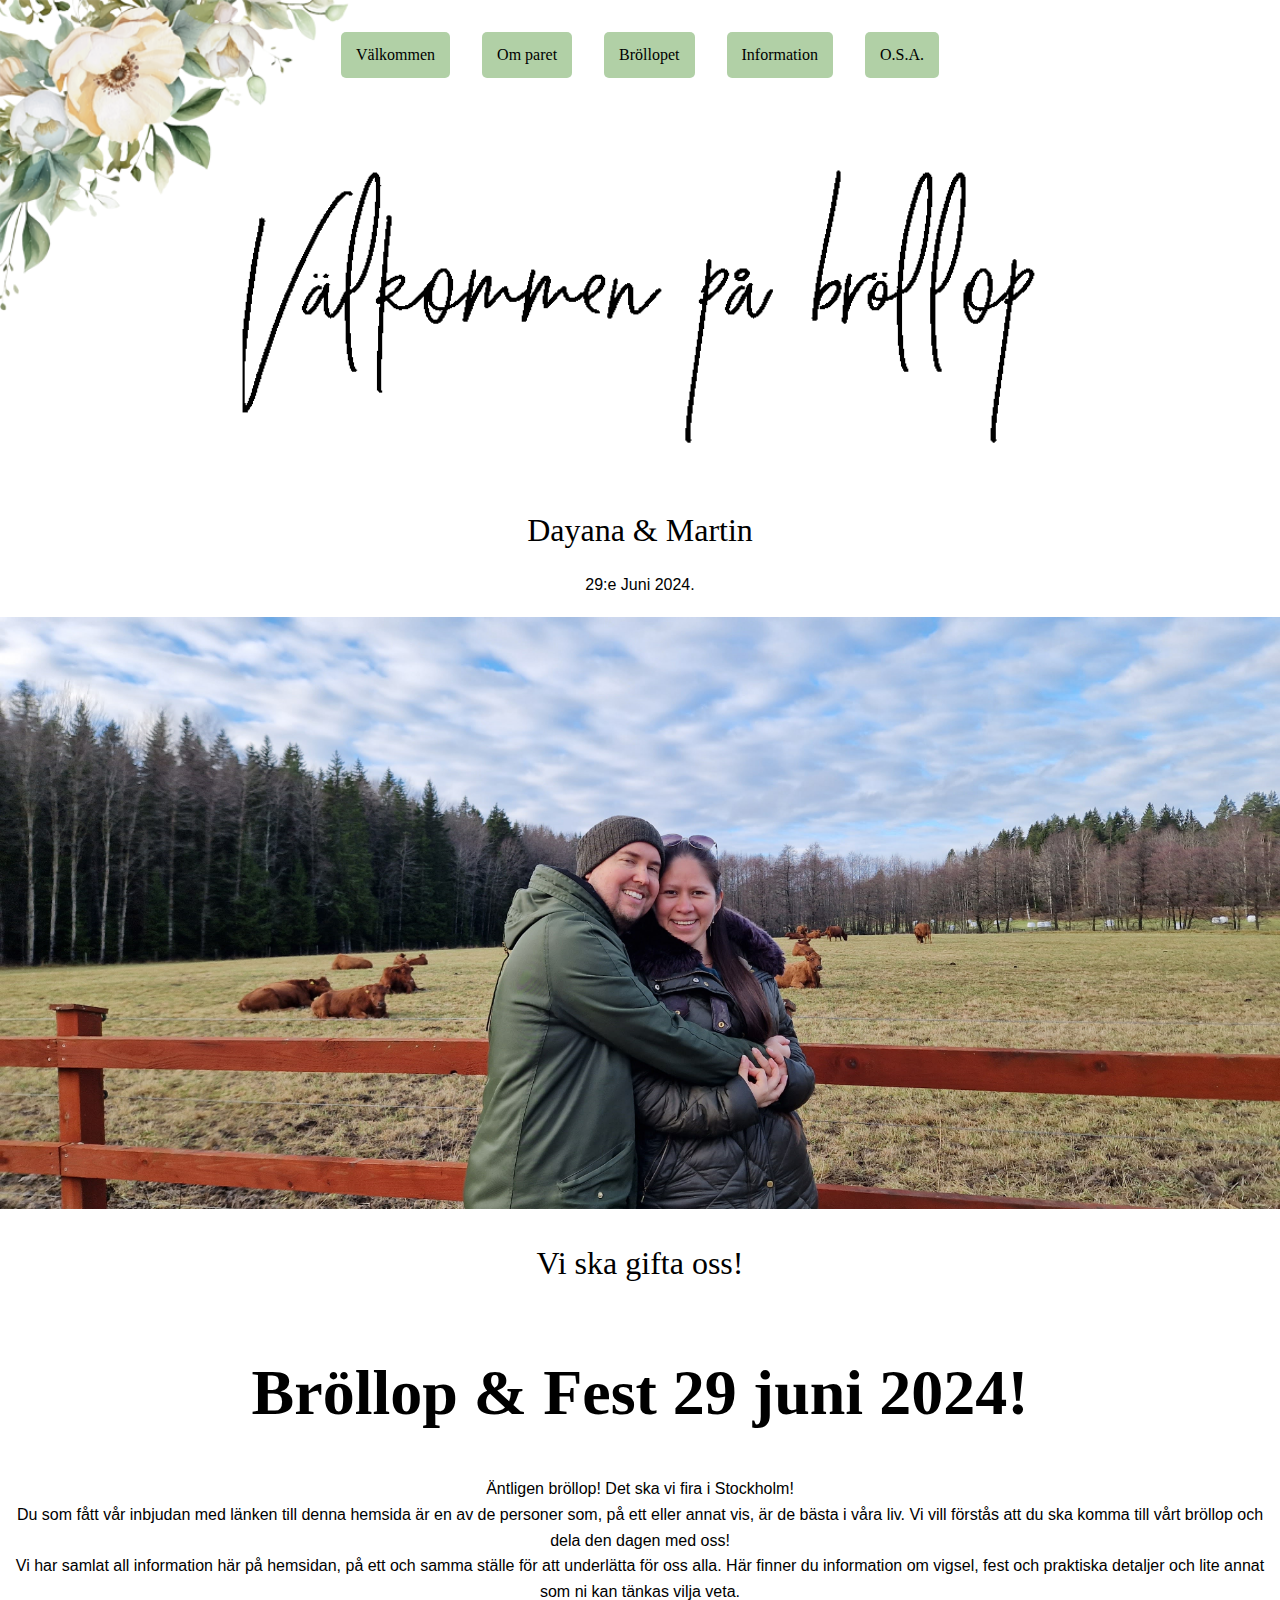
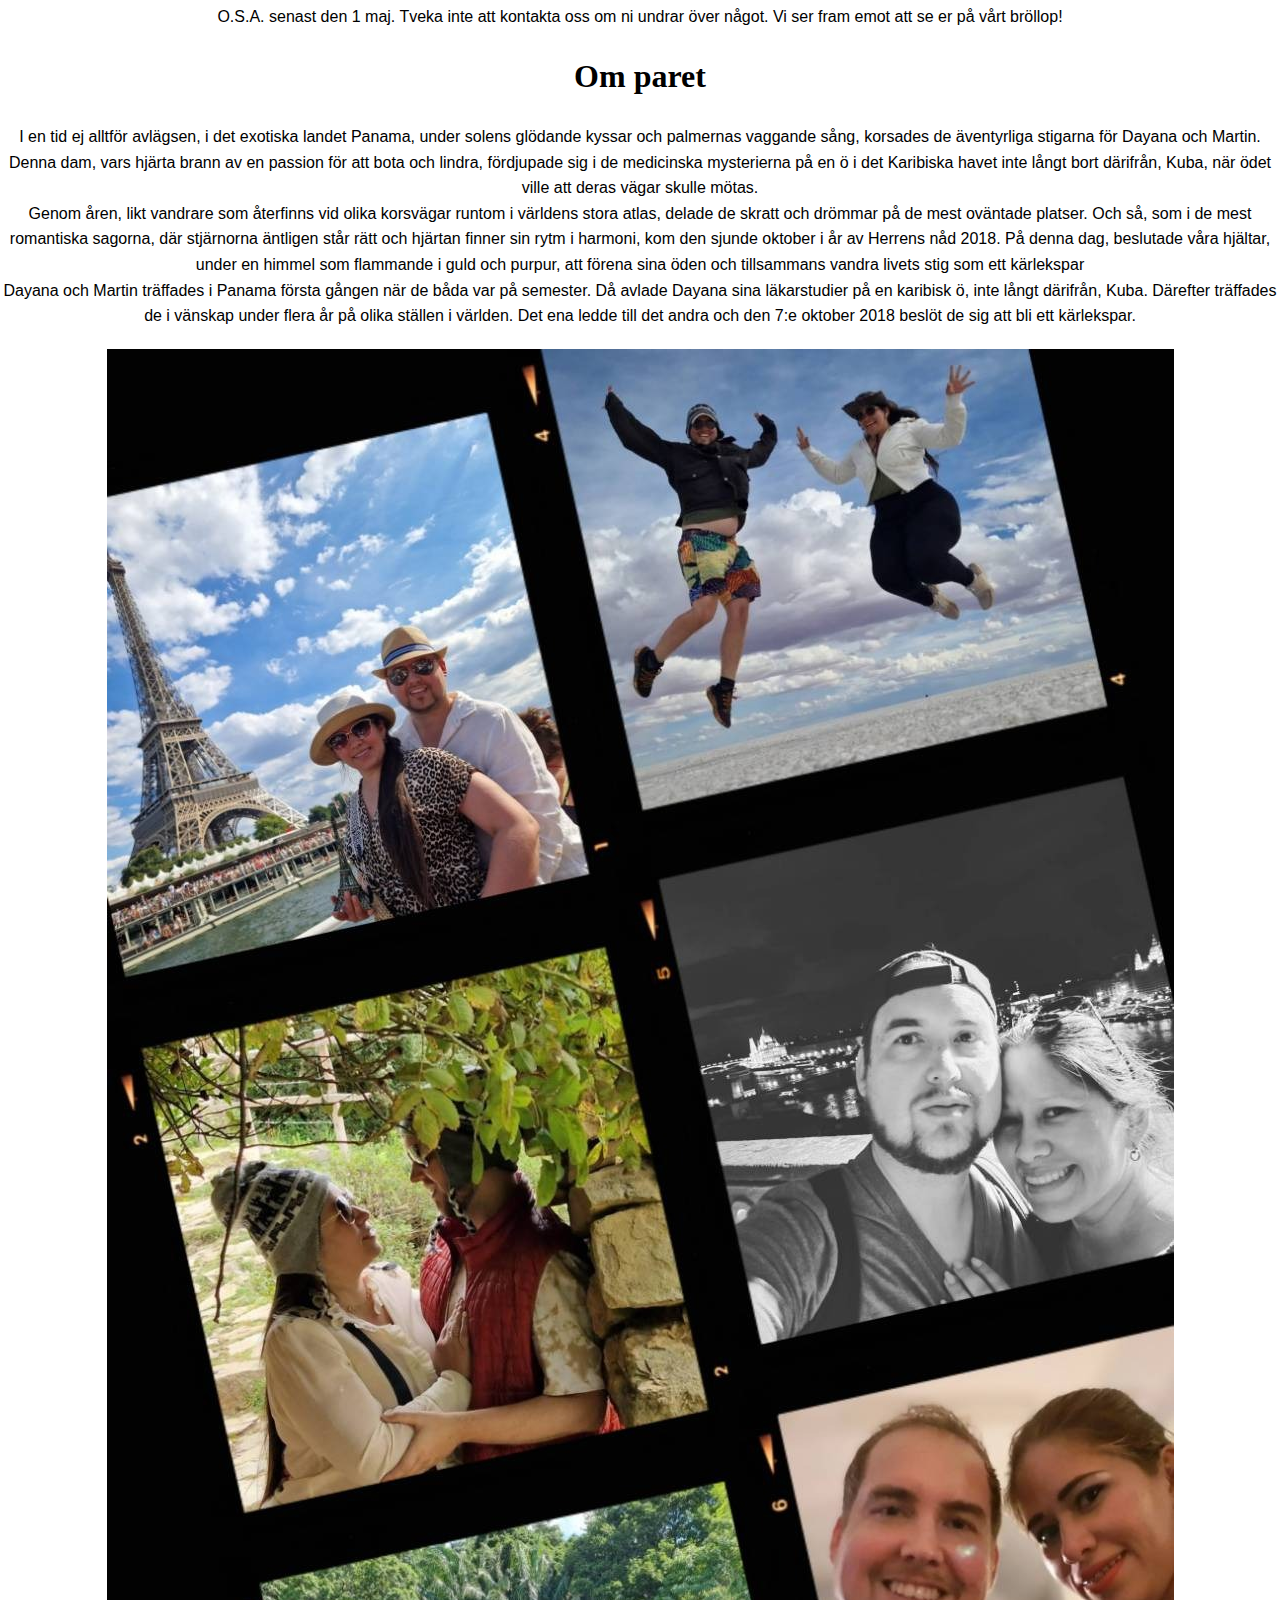
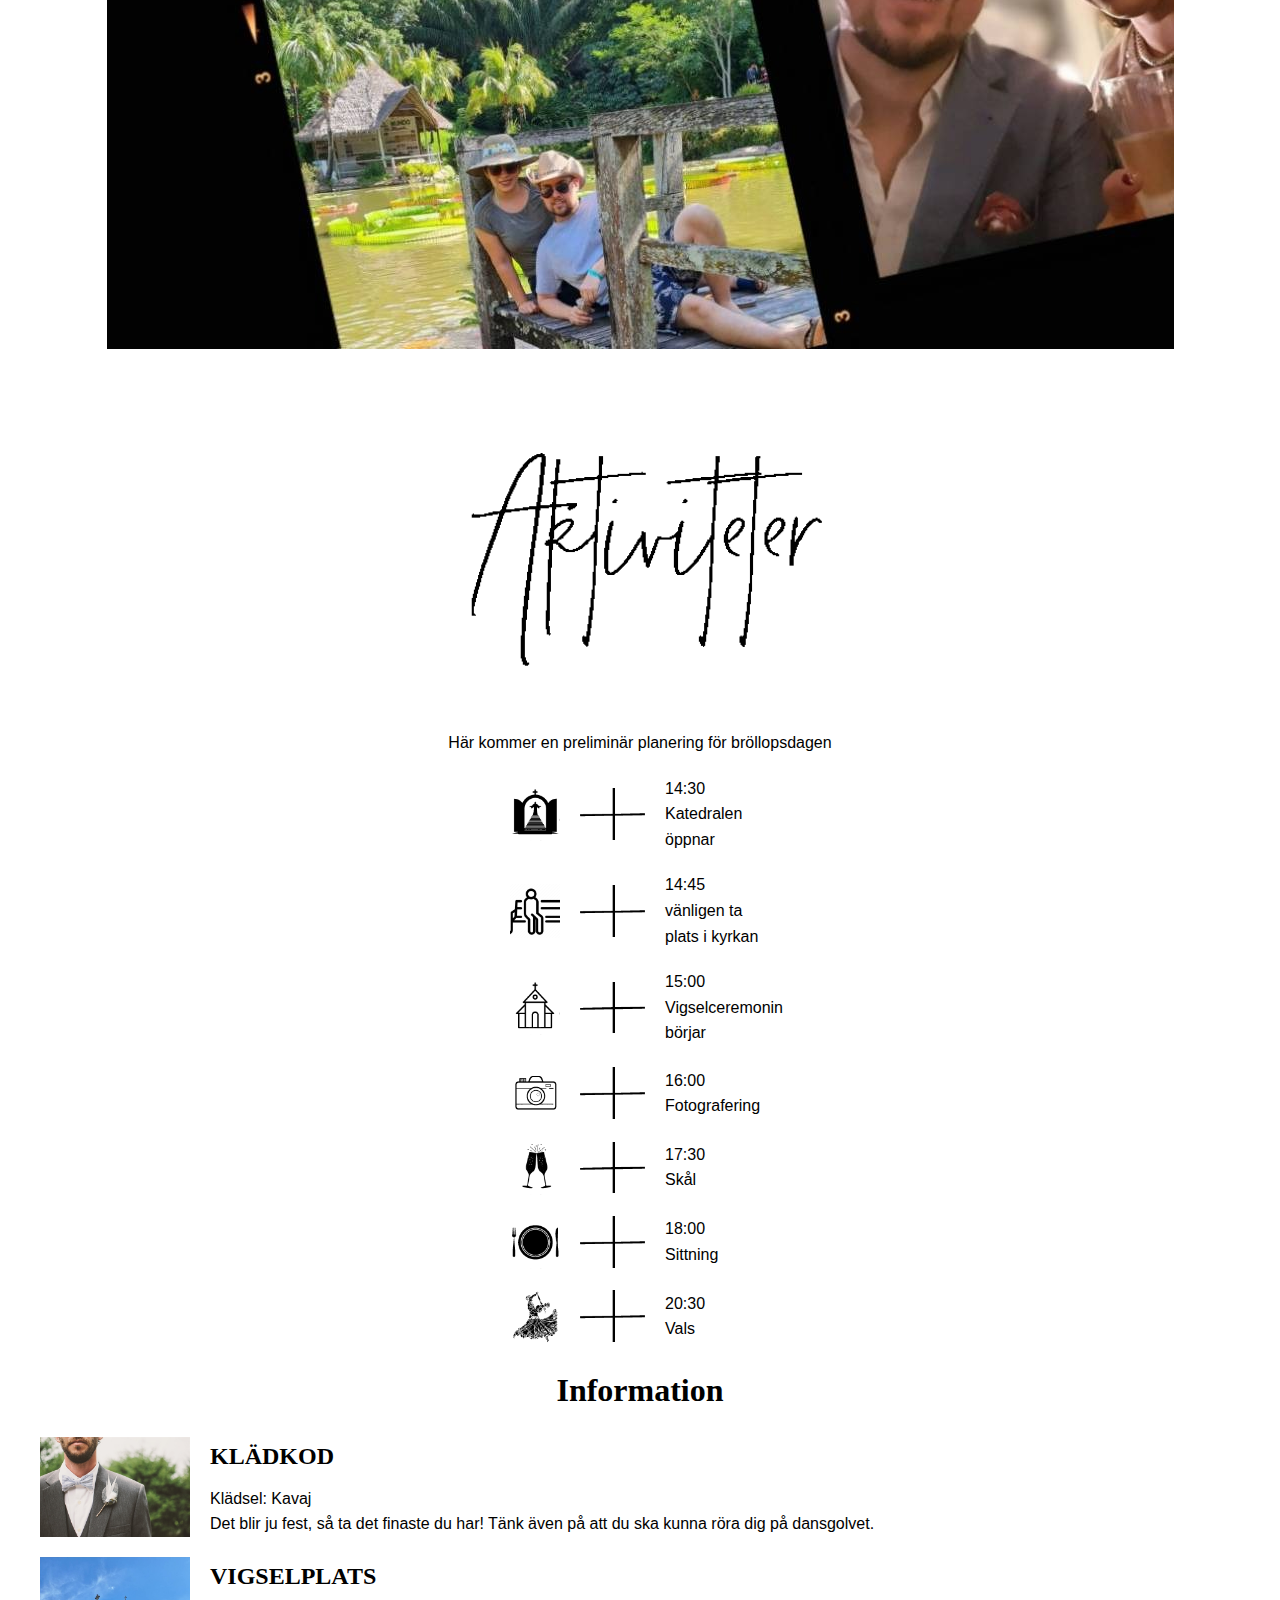
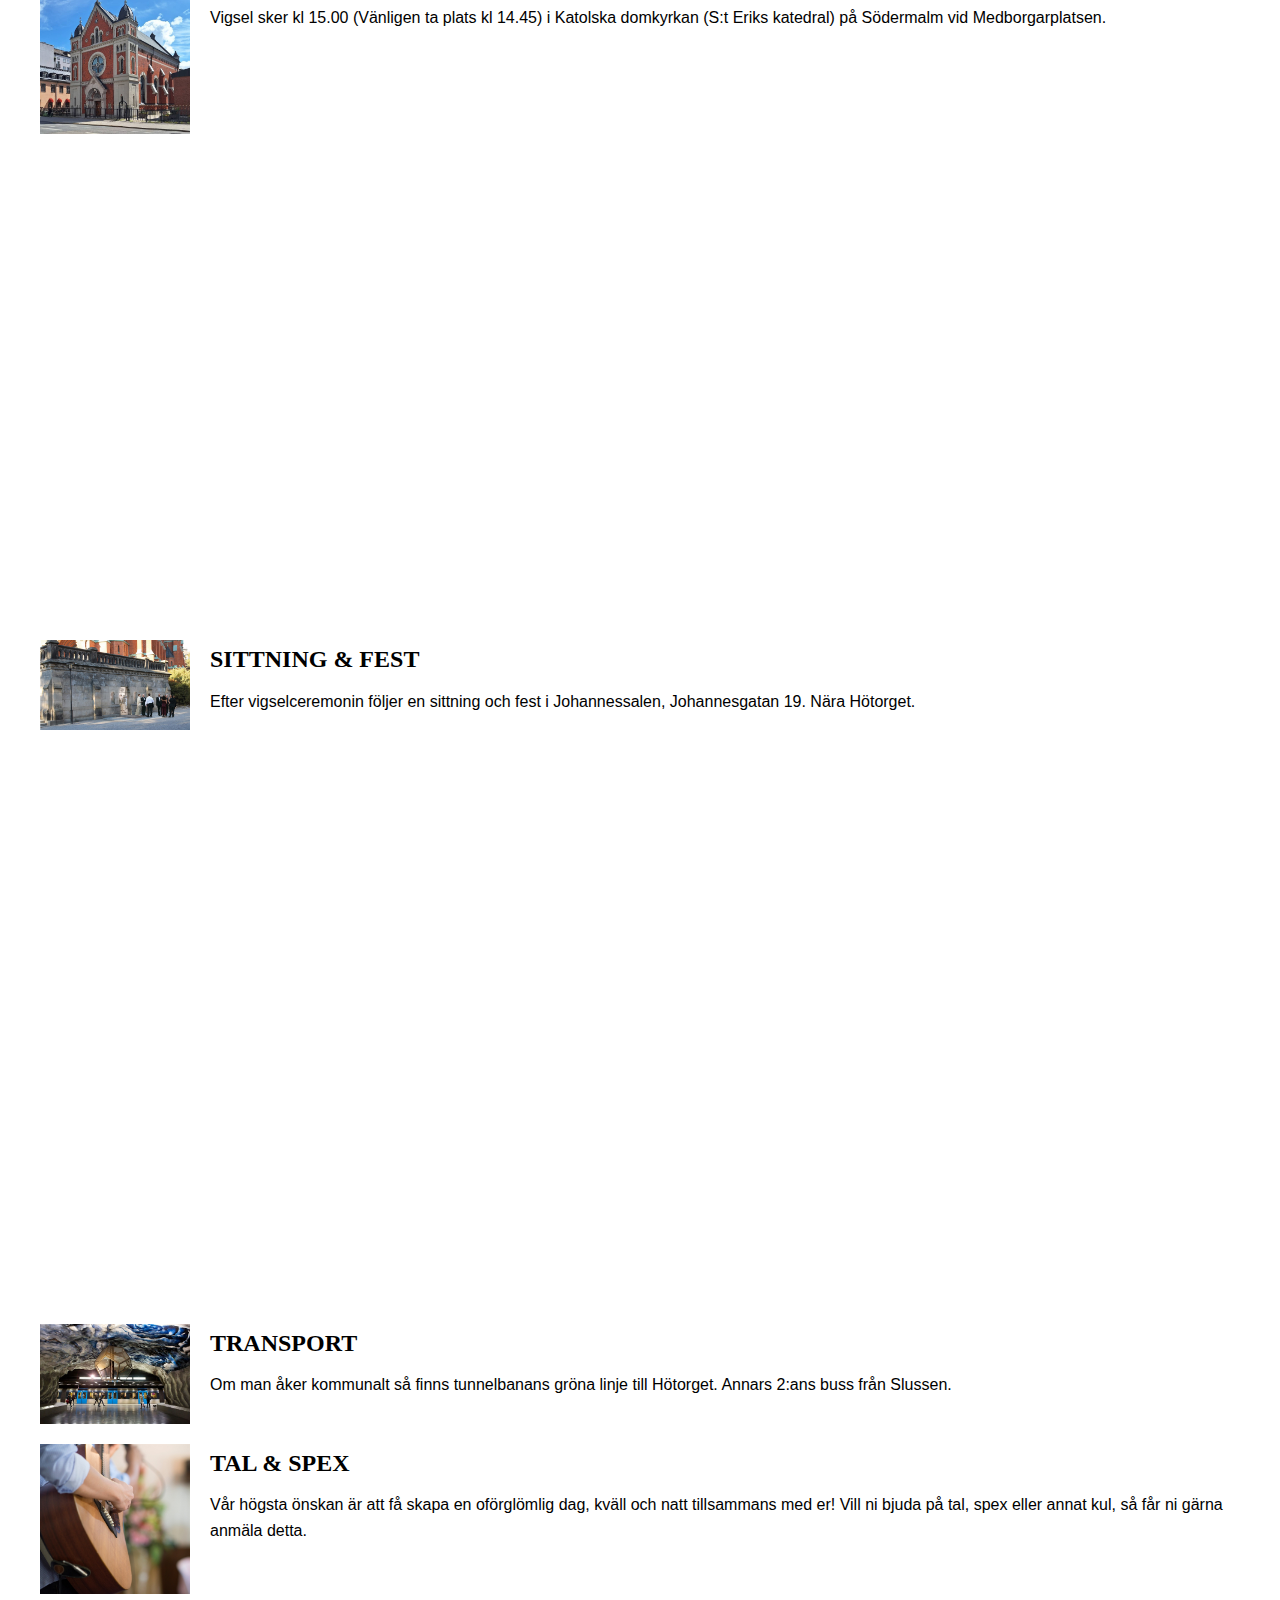
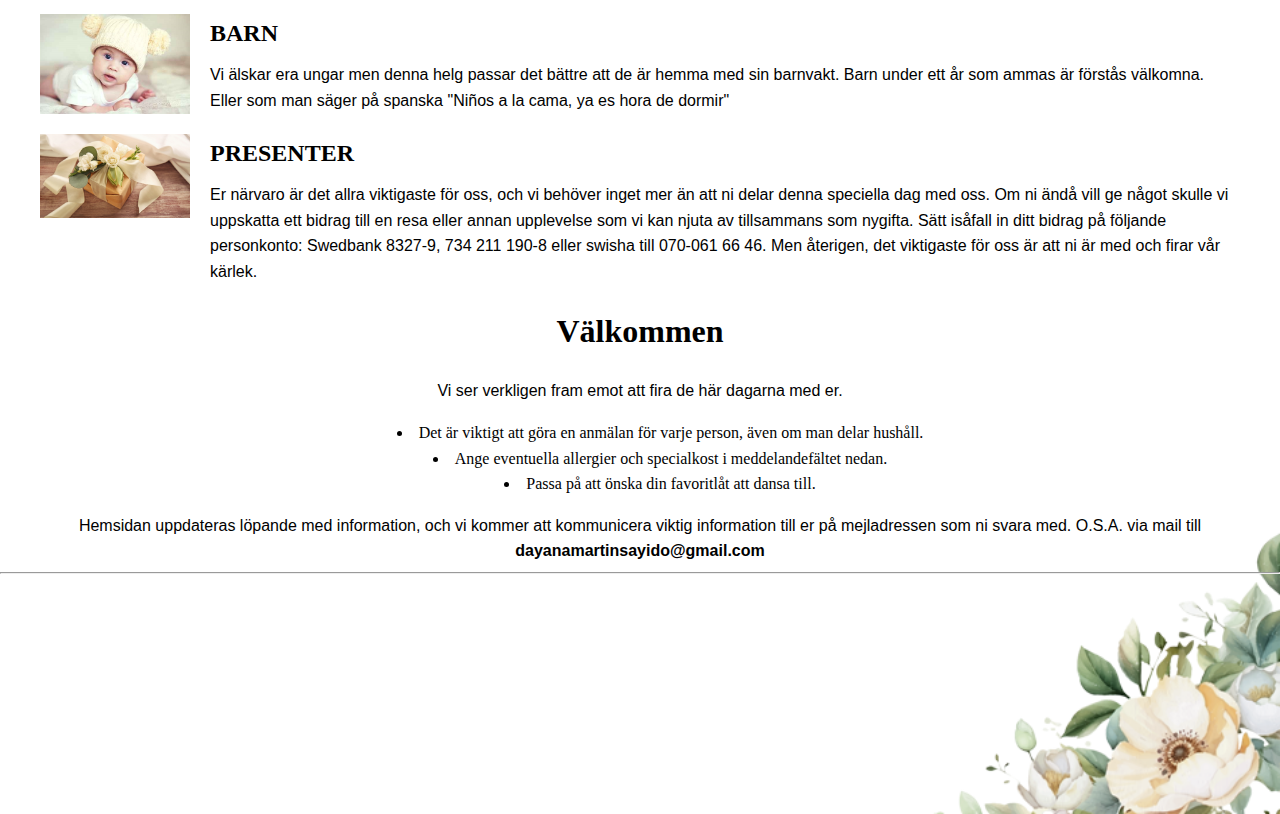
<file: index.html>
<!DOCTYPE html>
<html lang="en">

<head>
    <meta charset="UTF-8">
    <meta name="viewport" content="width=device-width, initial-scale=1.0">
    <title>Wedding Website</title>
    <link rel="stylesheet" href="styles.css">
    <link rel="stylesheet" href="timeline/timeline.css">
    <link rel="stylesheet" href="information/information.css">
</head>

<body>

    <!-- Section 1: Header -->
    <header>
        <nav>
            <ul>
                <li><a href="#welcome">Välkommen</a></li>
                <li><a href="#about">Om paret</a></li>
                <li><a href="#activities">Bröllopet</a></li>
                <li><a href="#info">Information</a></li>
                <li><a href="#osa">O.S.A.</a></li>
                <!-- Add more navigation items as needed -->
            </ul>
        </nav>
    </header>

    <!-- Section 2: Main Content -->
    <main>
        <section id="welcome" class="header-content">
            <img src="welcome-title.png" class="fixed-width-image" alt="Welcome Title">
            <h1>Dayana & Martin</h1>
            <p>29:e Juni 2024.</p>
            <img src="landing.jpg" class="landing" alt="Couple Image">
            <h1>Vi ska gifta oss!</h1>
            <h2>Bröllop & Fest 29 juni 2024!</h2>
            <p>Äntligen bröllop! Det ska vi fira i Stockholm!</p>
            <p>Du som fått vår inbjudan med länken till denna hemsida är en av de personer som, på ett eller annat vis,
                är de bästa i våra liv. Vi vill förstås att du ska komma till vårt bröllop och dela den dagen med oss!
            </p>
            <p>Vi har samlat all information här på hemsidan, på ett och samma ställe för att underlätta för oss alla.
                Här finner du information om vigsel, fest och praktiska detaljer och lite annat som ni kan
                tänkas vilja veta.</p>
            <p>O.S.A. senast den 1 maj. Tveka inte
                att kontakta oss om ni undrar över något. Vi ser fram emot att se er på vårt bröllop!</p>
        </section>
        <section id="about">
            <h1>Om paret</h1>
            <p>I en tid ej alltför avlägsen, i det exotiska landet Panama, under solens glödande kyssar och palmernas
                vaggande sång, korsades de äventyrliga stigarna för Dayana och Martin. Denna dam, vars hjärta brann av
                en passion för att bota och lindra, fördjupade sig i de medicinska mysterierna på en ö i det Karibiska
                havet inte långt bort därifrån, Kuba, när ödet ville att deras vägar skulle mötas.</p>

            <p>
                Genom åren, likt vandrare som återfinns vid olika korsvägar runtom i världens stora atlas, delade de
                skratt och drömmar på de mest oväntade platser. Och så, som i de mest romantiska sagorna, där stjärnorna
                äntligen står rätt och hjärtan finner sin rytm i harmoni, kom den sjunde oktober i år av Herrens nåd
                2018. På denna dag, beslutade våra hjältar, under en himmel som flammande i guld och purpur, att förena
                sina öden och tillsammans vandra livets stig som ett kärlekspar
            </p>

            <p>Dayana och Martin träffades i Panama första gången när de båda var på semester. Då avlade Dayana sina
                läkarstudier på en karibisk ö, inte långt därifrån, Kuba. Därefter träffades de i vänskap under flera år
                på olika ställen i världen. Det ena ledde till det andra och den 7:e oktober 2018 beslöt de sig att bli
                ett kärlekspar.</p>
            <img src="collage.jpeg" class="landing" alt="Couple Image">
        </section>
        <section id="activities">
            <img src="activities-title.png" class="fixed-width-image" alt="Welcome Title">
            <p>Här kommer en preliminär planering för bröllopsdagen</p>
            <div class="timeline">
                <div class="event">
                    <img src="timeline/doors.png" alt="Religious ceremony" class="icon">
                    <img src="timeline/connector.png" alt="Connector" class="connector">
                    <p>14:30<br>Katedralen öppnar</p>
                </div>
                <div class="event">
                    <img src="timeline/sitdown.png" alt="Religious ceremony" class="icon">
                    <img src="timeline/connector.png" alt="Connector" class="connector">
                    <p>14:45<br>vänligen ta plats i kyrkan</p>
                </div>
                <div class="event">
                    <img src="timeline/church.png" alt="Religious ceremony" class="icon">
                    <img src="timeline/connector.png" alt="Connector" class="connector">
                    <p>15:00<br>Vigselceremonin börjar</p>
                </div>
                <div class="event">
                    <img src="timeline/photo.png" alt="Photography" class="icon">
                    <img src="timeline/connector.png" alt="Connector" class="connector">
                    <p>16:00<br>Fotografering</p>
                </div>
                <div class="event">
                    <img src="timeline/toast.png" alt="Toast" class="icon">
                    <img src="timeline/connector.png" alt="Connector" class="connector">
                    <p>17:30<br>Skål</p>
                </div>
                <div class="event">
                    <img src="timeline/dinner.png" alt="Dinner" class="icon">
                    <img src="timeline/connector.png" alt="Connector" class="connector">
                    <p>18:00<br>Sittning</p>
                </div>
                <div class="event">
                    <img src="timeline/vals.png" alt="Dans" class="icon">
                    <img src="timeline/connector.png" alt="Connector" class="connector">
                    <p>20:30<br>Vals</p>
                </div>
                <!-- Repeat for other events -->
            </div>
        </section>
        <section id="info">
            <h1>Information</h1>
            <ul id="info">
                <li class="info-section">
                    <img src="information/code.jpg" alt="Dresscode" class="info-image">
                    <div class="info-content">
                        <h2>KLÄDKOD</h2>
                        <p>Klädsel: Kavaj</p>
                        <p>Det blir ju fest, så ta det finaste du har! Tänk även på att du ska kunna röra dig på
                            dansgolvet.</p>
                    </div>
                </li>

                <li class="info-section">
                    <img src="information/katedral.jpeg" alt="Boende" class="info-image">
                    <div class="info-content">
                        <h2>VIGSELPLATS</h2>
                        <p>Vigsel sker kl 15.00 (Vänligen ta plats kl 14.45) i Katolska domkyrkan (S:t Eriks katedral)
                            på Södermalm vid Medborgarplatsen.
                        </p>
                        <div class="map-responsive">
                            <iframe
                                src="https://www.google.com/maps/embed?pb=!1m18!1m12!1m3!1d2036.1396979507244!2d18.069772575954715!3d59.31392421225501!2m3!1f0!2f0!3f0!3m2!1i1024!2i768!4f13.1!3m3!1m2!1s0x465f77f07f4e4cd9%3A0x2405d86d1aefd1d9!2sKatolska%20domkyrkan%20i%20Stockholm!5e0!3m2!1sen!2sse!4v1710503001559!5m2!1sen!2sse"
                                width="400" height="300" style="border:0;" allowfullscreen="" loading="lazy"
                                referrerpolicy="no-referrer-when-downgrade"></iframe>
                        </div>
                        <!-- More text here -->
                    </div>
                </li>

                <li class="info-section">
                    <img src="information/salen.jpg" alt="Boende" class="info-image">
                    <div class="info-content">
                        <h2>SITTNING & FEST</h2>
                        <p>Efter vigselceremonin följer en sittning och fest i Johannessalen, Johannesgatan 19. Nära
                            Hötorget.
                        </p>

                        <div class="map-responsive">
                            <iframe
                                src="https://www.google.com/maps/embed?pb=!1m18!1m12!1m3!1d2034.6329965996922!2d18.063213275957064!3d59.33908091024139!2m3!1f0!2f0!3f0!3m2!1i1024!2i768!4f13.1!3m3!1m2!1s0x465f9d448554ff9b%3A0x316eb2b2f4021c39!2sJohannessalen!5e0!3m2!1sen!2sse!4v1710503607106!5m2!1sen!2sse"
                                width="400" height="300" style="border:0;" allowfullscreen="" loading="lazy"
                                referrerpolicy="no-referrer-when-downgrade"></iframe>
                            <!-- More text here -->
                        </div>
                    </div>
                </li>

                <li class="info-section">
                    <img src="information/transport.jpg" alt="Boende" class="info-image">
                    <div class="info-content">
                        <h2>TRANSPORT</h2>
                        <p>Om man åker kommunalt så finns tunnelbanans gröna linje till Hötorget. Annars 2:ans buss från
                            Slussen. </p>
                    </div>
                </li>

                <li class="info-section">
                    <img src="information/spex.jpg" alt="Tal & Spex" class="info-image">
                    <div class="info-content">
                        <h2>TAL & SPEX</h2>
                        <p>Vår högsta önskan är att få skapa en oförglömlig dag, kväll och natt tillsammans med er! Vill
                            ni bjuda på tal, spex eller annat kul, så får ni gärna anmäla detta.</p>
                        <!-- More text here -->
                    </div>
                </li>

                <li class="info-section">
                    <img src="information/children.jpg" alt="Children" class="info-image">
                    <div class="info-content">
                        <h2>BARN</h2>
                        <p>Vi älskar era ungar men denna helg passar det bättre att de är hemma med sin barnvakt. Barn
                            under ett år som ammas är förstås välkomna. Eller som man säger på spanska "Niños a la cama,
                            ya es hora de dormir" </p>
                    </div>
                </li>

                <li class="info-section">
                    <img src="information/gifts.jpg" alt="Gifts" class="info-image">
                    <div class="info-content">
                        <h2>PRESENTER</h2>
                        <p>Er närvaro är det allra viktigaste för oss, och vi behöver inget mer än att ni delar denna
                            speciella dag med oss. Om ni ändå vill ge något skulle vi uppskatta ett bidrag till en resa
                            eller annan upplevelse som vi kan njuta av tillsammans som nygifta. Sätt isåfall in ditt
                            bidrag på
                            följande personkonto: Swedbank 8327-9, 734 211 190-8 eller swisha till 070-061 66 46. Men
                            återigen, det viktigaste för oss är att ni är med och firar vår kärlek.</p>
                    </div>
                </li>
            </ul>
        </section>
        <section id="osa">
            <h1>Välkommen</h1>
            <p>Vi ser verkligen fram emot att fira de här dagarna med er.</p>

            <ul class="osa">
                <li>Det är viktigt att göra en anmälan för varje person, även om man delar hushåll.</li>
                <li>Ange eventuella allergier och specialkost i meddelandefältet nedan.</li>
                <li>Passa på att önska din favoritlåt att dansa till.</li>
            </ul>

            <p>Hemsidan uppdateras löpande med information, och vi kommer att kommunicera viktig information till er på
                mejladressen som ni svara med. O.S.A. via mail till <b>dayanamartinsayido@gmail.com</b></p>
        </section>
        <!-- Add more sections as needed -->
        <hr />
    </main>

    <!-- Section 3: Footer -->
    <footer>
        <div style="height:200px"></div>
        <!-- <p>BRÖLLOPSDAG OM</p>
        <div id="countdown" class="countdown-container">            
            <div id="days" class="time">
                <span id="days-number" class="time-number">549</span>
                <span class="time-text">DAGAR</span>
            </div>
            <div id="hours" class="time">
                <span id="hours-number" class="time-number">1</span>
                <span class="time-text">TIMMAR</span>
            </div>
            <div id="minutes" class="time">
                <span id="minutes-number" class="time-number">9</span>
                <span class="time-text">MINUTER</span>
            </div>
            <div id="seconds" class="time">
                <span id="seconds-number" class="time-number">31</span>
                <span class="time-text">SEKUNDER</span>
            </div>
        </div> -->
    </footer>

    <!-- <script src="script.js"></script> -->
</body>

</html>
</file>
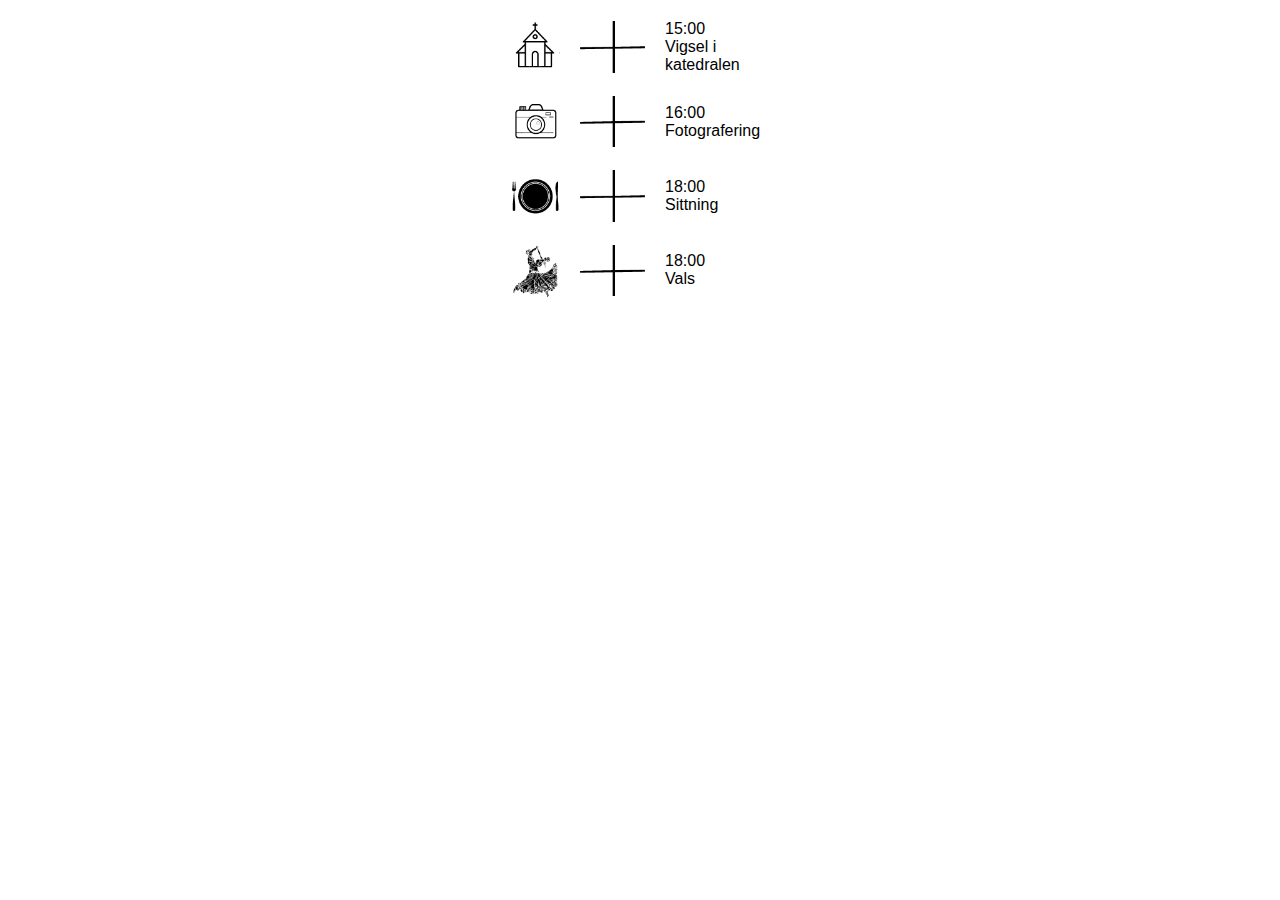
<file: timeline/timeline.html>
<!DOCTYPE html>
<html lang="en">

<head>
    <meta charset="UTF-8">
    <meta name="viewport" content="width=device-width, initial-scale=1.0">
    <title>Wedding Schedule</title>
    <link rel="stylesheet" href="timeline.css">
</head>

<body>

    <div class="timeline">
        <div class="event">
            <img src="church.png" alt="Ceremonia religiosa" class="icon">
            <img src="connector.png" alt="Ceremonia religiosa" class="connector">
            <p>15:00<br>Vigsel i katedralen</p>
        </div>
        <div class="event">
            <img src="photo.png" alt="Ceremonia religiosa" class="icon">
            <img src="connector.png" alt="Ceremonia religiosa" class="connector">
            <p>16:00<br>Fotografering</p>
        </div>
        <div class="event">
            <img src="dinner.png" alt="Ceremonia religiosa" class="icon">
            <img src="connector.png" alt="Ceremonia religiosa" class="connector">
            <p>18:00<br>Sittning</p>
        </div>
        <div class="event">
            <img src="vals.png" alt="Ceremonia religiosa" class="icon">
            <img src="connector.png" alt="Ceremonia religiosa" class="connector">
            <p>18:00<br>Vals</p>
        </div>
        <!-- Repeat for other events -->
    </div>

</body>

</html>
</file>
<file: styles.css>
/* General Styles */
body {
    color: black;
    line-height: 1.6;
    margin: 0;
    padding: 0;
    background-color: white;
    background-image: url('top_image_tablet.png'), url('footer_image_tablet.png');
    background-position: top left, bottom right;
    background-repeat: no-repeat, no-repeat;
    /* background-attachment: fixed, fixed; */
    background-size: 350px, 350px;
    /* Adjust sizes as necessary */
}

/* Header Styles */
header {
    /* background-image: url('top_image_tablet.png');
    background-size: cover;
    background-position: left; */
    /* background: red; */
    padding: 1em 0;
}

.header-content h1 {
    font-size: 2em;
    margin-bottom: 0.5em;
    font-weight: normal;
}

.header-content h2 {
    font-size: 4em;
    margin-bottom: 0.5em;
}

/* nav {
    text-align: right;
} */

nav ul {
    list-style: none;
    padding: 0;
    display: flex;
    justify-content: center;
}

nav ul li {
    margin: 0 1em;
}

/* nav ul li a {
    text-decoration: none;
    color: #333;
} */

nav ul li a {
    display: block;
    /* Makes the entire area clickable */
    padding: 10px 15px;
    /* Button padding */
    /* background-color: rgba(153, 176, 131, 0.7); */
    /* background-color: rgba(8, 23, 4, 1.3); */
    background-color: rgba(144, 188, 128, 0.7);

    /* background-color: rgba(24, 68, 12, 0.7); */
    /* Button background color */
    color: black;
    /* Button text color */
    text-decoration: none;
    /* Removes underline from links */
    border-radius: 5px;
    /* Rounded corners */
    transition: background-color 0.3s ease;
    /* Smooth background color change on hover */
}

nav ul li a:hover,
nav ul li a:focus {
    background-color: rgba(103, 127, 105, 0.7);
    /* Darker shade on hover/focus for better accessibility */
}

/* Responsive adjustments for screens that are 480px wide or less */
@media (max-width: 480px) {
    nav>ul {
        flex-direction: column;
        /* Stacks the links vertically */
        align-items: center;
        /* Centers the buttons */
    }

    nav ul li {
        width: 100%;
        /* Full width buttons */
    }

    nav ul li a {
        text-align: center;
        /* background-color: rgba(14, 40, 7, 0.7); */
        /* Centers the text */
        padding: 15px;
        /* Larger padding for easier tapping on mobile */
    }
}

/* Main Content Styles */
main {
    /* background-image: url('top_image_tablet.png'); */
    text-align: center;
}

main img.landing {
    margin-top: 20px;
    max-width: 100%;
    height: auto;
}

/* Footer Styles */
footer {
    /* background: #f4f4f4; */
    padding: 1em 0;
    text-align: center;
}

ul.osa {
    list-style-position: inside;
}

ul#info {
    padding-left: 40px;
    padding-right: 40px;
}

@media (max-width: 600px) {
    ul#info {
        padding-left: 0px;
        padding-right: 0px;
        list-style-position: inside;
    }
}

.fixed-width-image {
    width: 76%;
    max-width: 100%;
    height: auto;
}

@media (max-width: 600px) {
    .fixed-width-image {
        width: auto;
        /* Allows the image to scale down on small devices */
    }
}

.plannification-container {

    /* text-align: center; */
    /* width: 45%;
    max-width: 100%;
    height: auto; */
    /* This will center the images horizontally */
}

.plannification-container img {
    display: inline-block;
    text-align: center;
    width: 45%;
    height: auto;
    max-width: 100%;
    /* margin: 0;
    padding: 0; */
    vertical-align: bottom;
    /* This will center the images horizontally */
}

.planification {
    margin: 0;
    padding: 0;
    width: 45%;
    display: inline-block;
    /* display: inline-block; */
    /* width: 45%;
    max-width: 100%; */
    height: auto;
    /* display: block; */
    /* This removes the default inline behavior which includes space for letters like 'g' and 'y' */
    /* margin: 0; */
    /* Remove margins */
    /* padding: 0; */
    /* Remove paddings */
    vertical-align: bottom;
    /* This aligns the images at the bottom, removing any space due to inline display */
}

/* Responsive Styles */
@media (max-width: 768px) {
    .plannification-container {
        text-align: center;
        width: 100%;
        max-width: 100%;
        height: auto;
        /* This will center the images horizontally */
    }

    .planification {
        width: 100%;
        max-width: 100%;
        height: auto;
    }
}

/* Responsive Styles */
@media (max-width: 768px) {
    nav ul {
        flex-direction: column;
    }

    nav ul li {
        margin: 0.5em 0;
    }
}

.countdown-container {
    display: flex;
    justify-content: center;
    align-items: center;
}

.time {
    text-align: center;
    margin: 0 20px;
}

.time-number {
    font-size: 48px;
    /* Adjust the size as needed */
    color: #333;
}

.time-text {
    font-size: 16px;
    /* Adjust the size as needed */
    color: #333;
    text-transform: uppercase;
}
</file>
<file: timeline/timeline.css>
.timeline {
    align-items: center;
    justify-content: space-between;
    text-align: left;
    width: 80%;
    /* Adjust the width as necessary */
    /* Optional: if you want a max-width or if it's too wide on large screens */
    max-width: 260px;
    margin: 0 auto;
    margin-top: 20px;
    /* This centers the .timeline div */
    /* Adjust the max-width as necessary */
}

.event {
    display: flex;
    align-items: center;
    margin-bottom: 20px;
    width: 100%;
    /* Adjust as needed */
}

/* .event:not(:last-child)::after {
    content: '';
    display: block;
    height: 20px;
  
    width: 2px;
    background: black;
    margin-left: 20px;
} 
*/

.icon {
    width: 50px;
    /* Adjust as needed */
    height: auto;
    margin-right: 20px;
}

.connector {
    width: 65px;
    /* Adjust as needed */
    height: auto;
    margin-right: 20px;
}

p {
    margin: 0;
    font-family: 'Your font', sans-serif;
    font-size: 16px;
    /* Adjust as needed */
}
</file>
<file: information/information.css>
/* Info sections */

.info-section {
    display: flex;
    align-items: flex-start;
    /* Align items to the start of the flex container */
    margin-bottom: 20px;
    /* Space between sections */
}

.info-image {
    flex: 0 0 150px;
    /* Do not grow, do not shrink, start at 150px width */
    margin-right: 20px;
    /* Space between image and text */
    width: 150px;
    height: auto;
}

.info-content {
    flex: 1;
    /* Take up the remaining space */
    text-align: left;
}

.info-content h2 {
    margin: 0 0 10px 0;
    /* Only margin-bottom */
    font-size: 1.5em;
    /* Adjust size as needed */
}

@media (max-width: 768px) {
    .info-section {
        flex-direction: column;
        flex-direction: column-reverse;
        /* Stack image and content on smaller screens */
    }

    .info-content {
        flex: 0;
    }

    .info-image {
        flex: 1;
        width: 100%;
        /* Full width on smaller screens */
        margin-right: 0;
        /* No margin on the right of images on smaller screens */
        margin-top: 20px;
        margin-bottom: 10px;
        /* Space between image and text */
    }
}

.map-responsive {
    overflow: hidden;
    padding-bottom: 56.25%;
    position: relative;
    height: 0;
    margin-top: 10px;
}

.map-responsive iframe {
    left: 0;
    top: 0;
    height: 100%;
    width: 100%;
    position: absolute;
}
</file>
